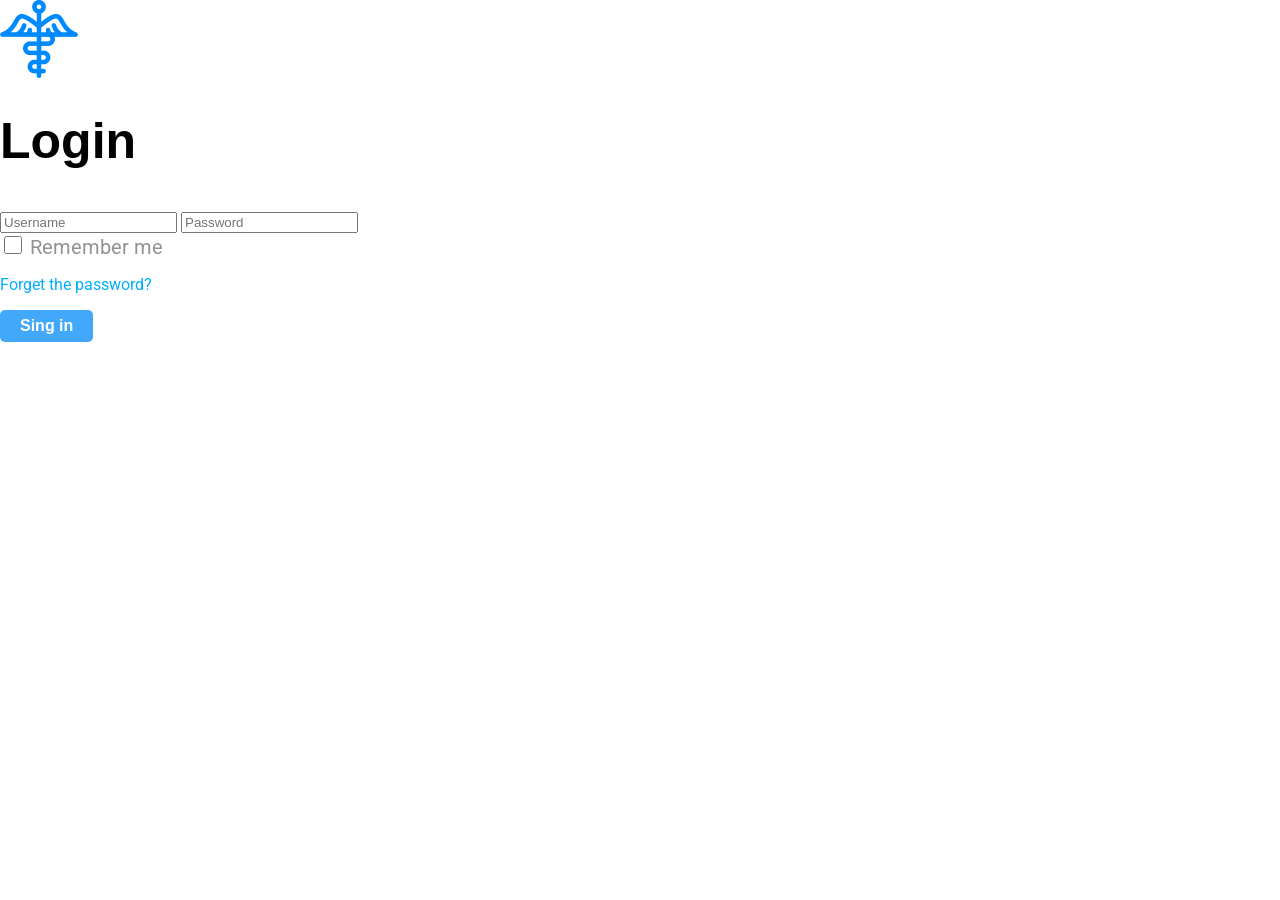
<file: src/main/resources/templates/index.html>
<!DOCTYPE html>
<html lang="pt-br">
<head>
    <meta charset="UTF-8">
    <meta http-equiv="X-UA-Compatible" content="IE=edge">
    <meta name="viewport" content="width=device-width, initial-scale=1.0">
    <link rel="stylesheet" type="text/css" href="style.css">
    <link rel="icon" href="pharmacy 1.png">
    <title>Login/Med</title>
</head>
<body>
        <div class="content">
            <section>
                <div class="caixaLogin">
                    <!-- <div class="part1"><img class="imagem" src="/Imagens/pexels-arthur-ogleznev-1296265.jpg"></div>        -->
                    <div class="part2">
                        <div class="login">
                            <img class="iconeMed" src="pharmacy 1.png">
                            <h1 style="font-family: sans-serif; font-size: 50px; margin-top: 30px;">Login</h1>
                            <div class="arealogin">
                                <input id="name" type="text" placeholder="Username">
                                <input id="name" type="password" placeholder="Password">
                            </div>
                            <div class="extra">
                                <div style="font-size: 20px">
                                    <input style="height: 18px; width: 18px" id="remember" type="checkbox">
                                    <label style="color: rgb(146, 146, 146);" for="remember">Remember me</label>
                                </div>
                                <div>
                                    <p style="color: rgb(0, 174, 255);">Forget the password?</p>
                                </div>
                            </div>
                            <button>Sing in</button>
                        </div>
                    </div>
                </div>
            </section>
        </div>
</body>
</html>
</file>
<file: src/main/resources/templates/style.css>
@import url('https://fonts.googleapis.com/css2?family=Roboto:ital,wght@0,100;0,300;0,400;0,500;0,700;0,900;1,100;1,300;1,400;1,500;1,700;1,900&display=swap');

body {
    margin: 0;
    padding: 0;
    font-family: 'Roboto', sans-serif;
    width: 100%;
}

.icon {
    width: 60px;
    margin: auto;
    margin-bottom: 20px;
}

.container {
    display: flex;
    justify-content: center;
    width: 100%;
    margin-top: 100px;
    position: relative;
    border-radius: 5px;
}

.card {
    padding: 30px;
}

.label-float input {
    width: 350px;
    padding: 5px 5px;
    display: inline-block;
    border: 0;
    border-bottom: 2px solid #42a8fc;
    background-color: transparent;
    outline: none;
    /* min-width: 180px; */
    font-size: 1rem;
    transition: all .3s ease-out;
}

.label-float {
    font-size: 1rem;
    position: relative;
    padding-top: 10px;
    margin-top: 5%;
    margin-bottom: 5%;
}

.label-float label {
    color: #B9B9B9;
    pointer-events: none;
    position: absolute;
    top: 0px;
    left: 0px;
    transition: all .3s ease-out;
}

.label-float input:focus+label {
    font-size: 13px;
    margin-top: 0;
    color: #B9B9B9;
}

button {
    font-weight: bold;
    font-size: 1rem;
    color: #ffffff;
    background-color: #42a8fc;
    border: none;
    padding: 7px 20px;
    border-radius: 5px;
    cursor: pointer;
    transition: all .3s ease-out;
}

button:hover {
    color: #ffffff;
    background-color: #008AFF;
}

.p {
    font-size: .8rem;
    color: #B9B9B9;
    font-weight: bold;
}

a {
    font-size: .8rem;
    color: #6CBCFF;
    text-decoration: none;
    transition: all .3s ease-out;
    margin-left: 125px;
}

a:hover {
    color: #008AFF;
}

.checkbox {
    margin-bottom: 30px;
    margin-top: 30px;
}

.caixa {
    position: relative;
    top: 2px;
    margin-right: 0px;
    border-radius: 5px;
    border: 2px solid #008AFF;
}
.cadeado{
    width: 20px;
    position: relative;
    right: 23px;
    top: 5px;
}
</file>
